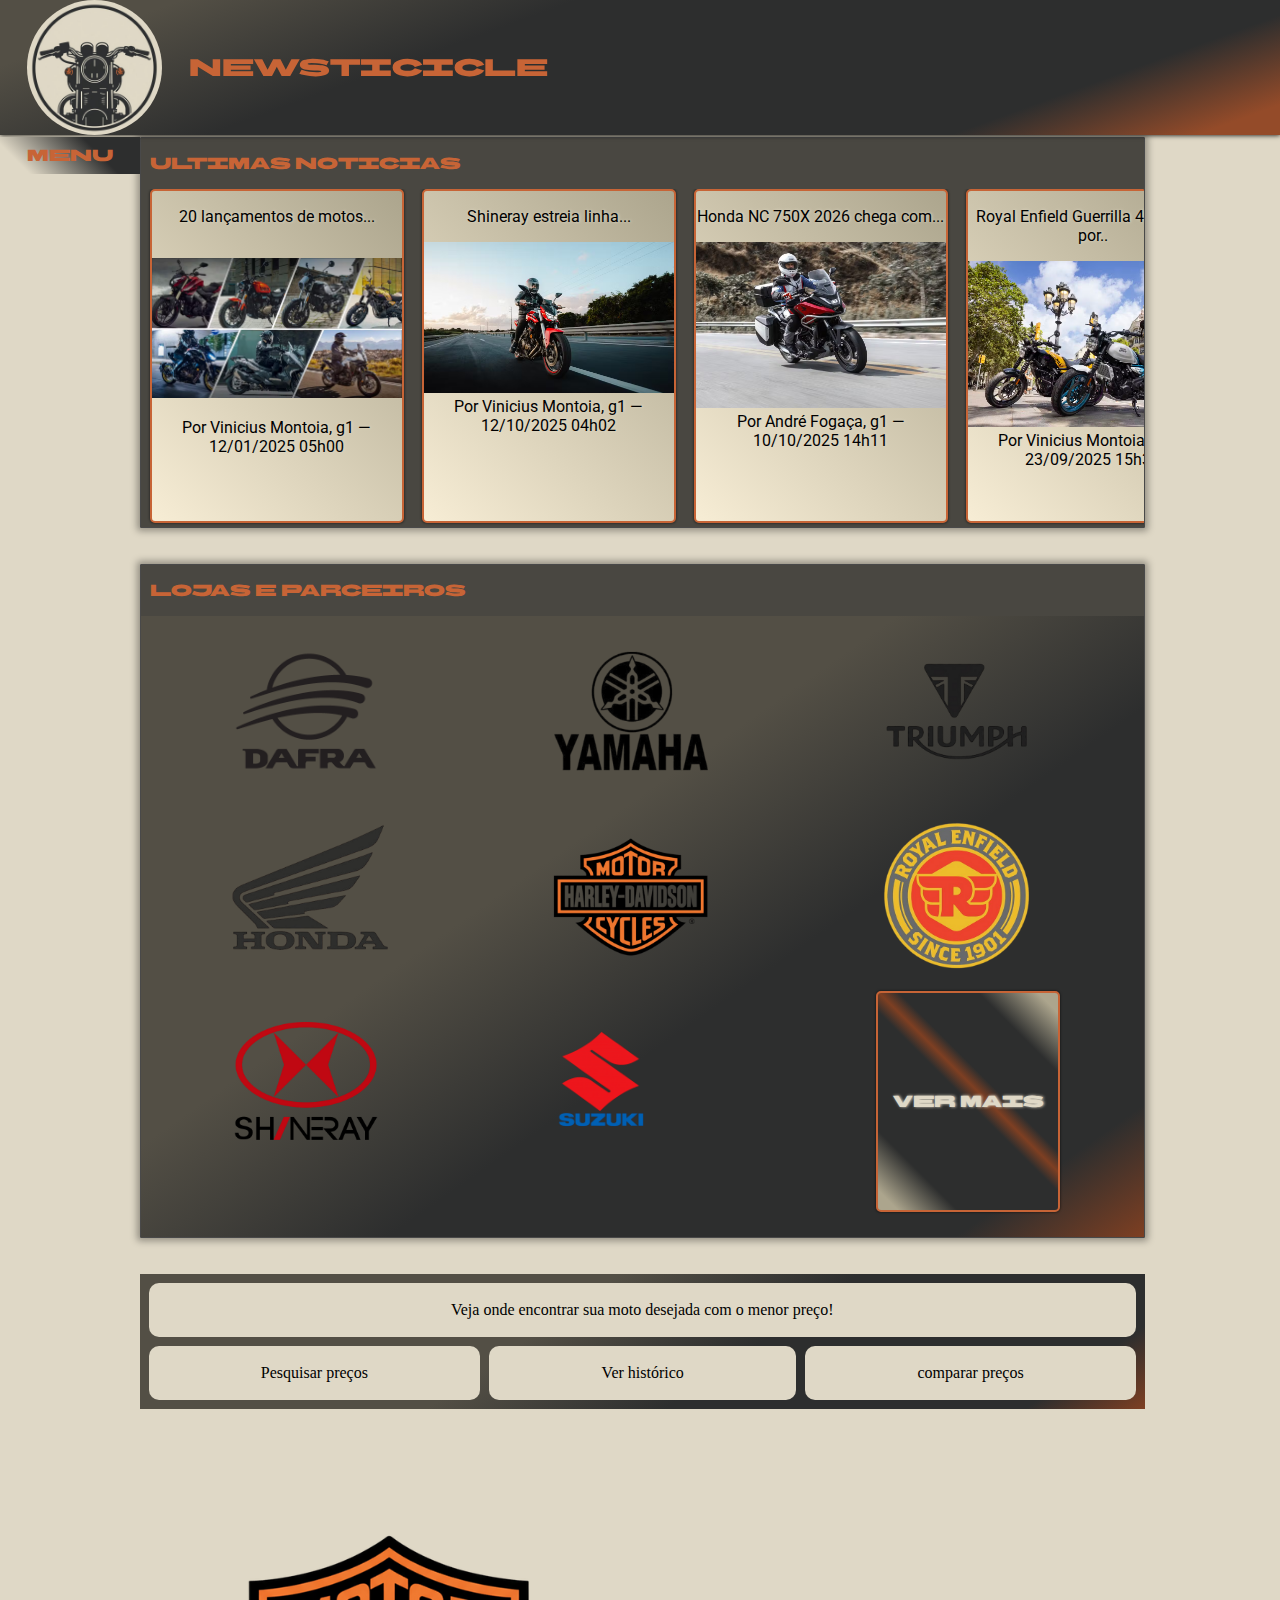
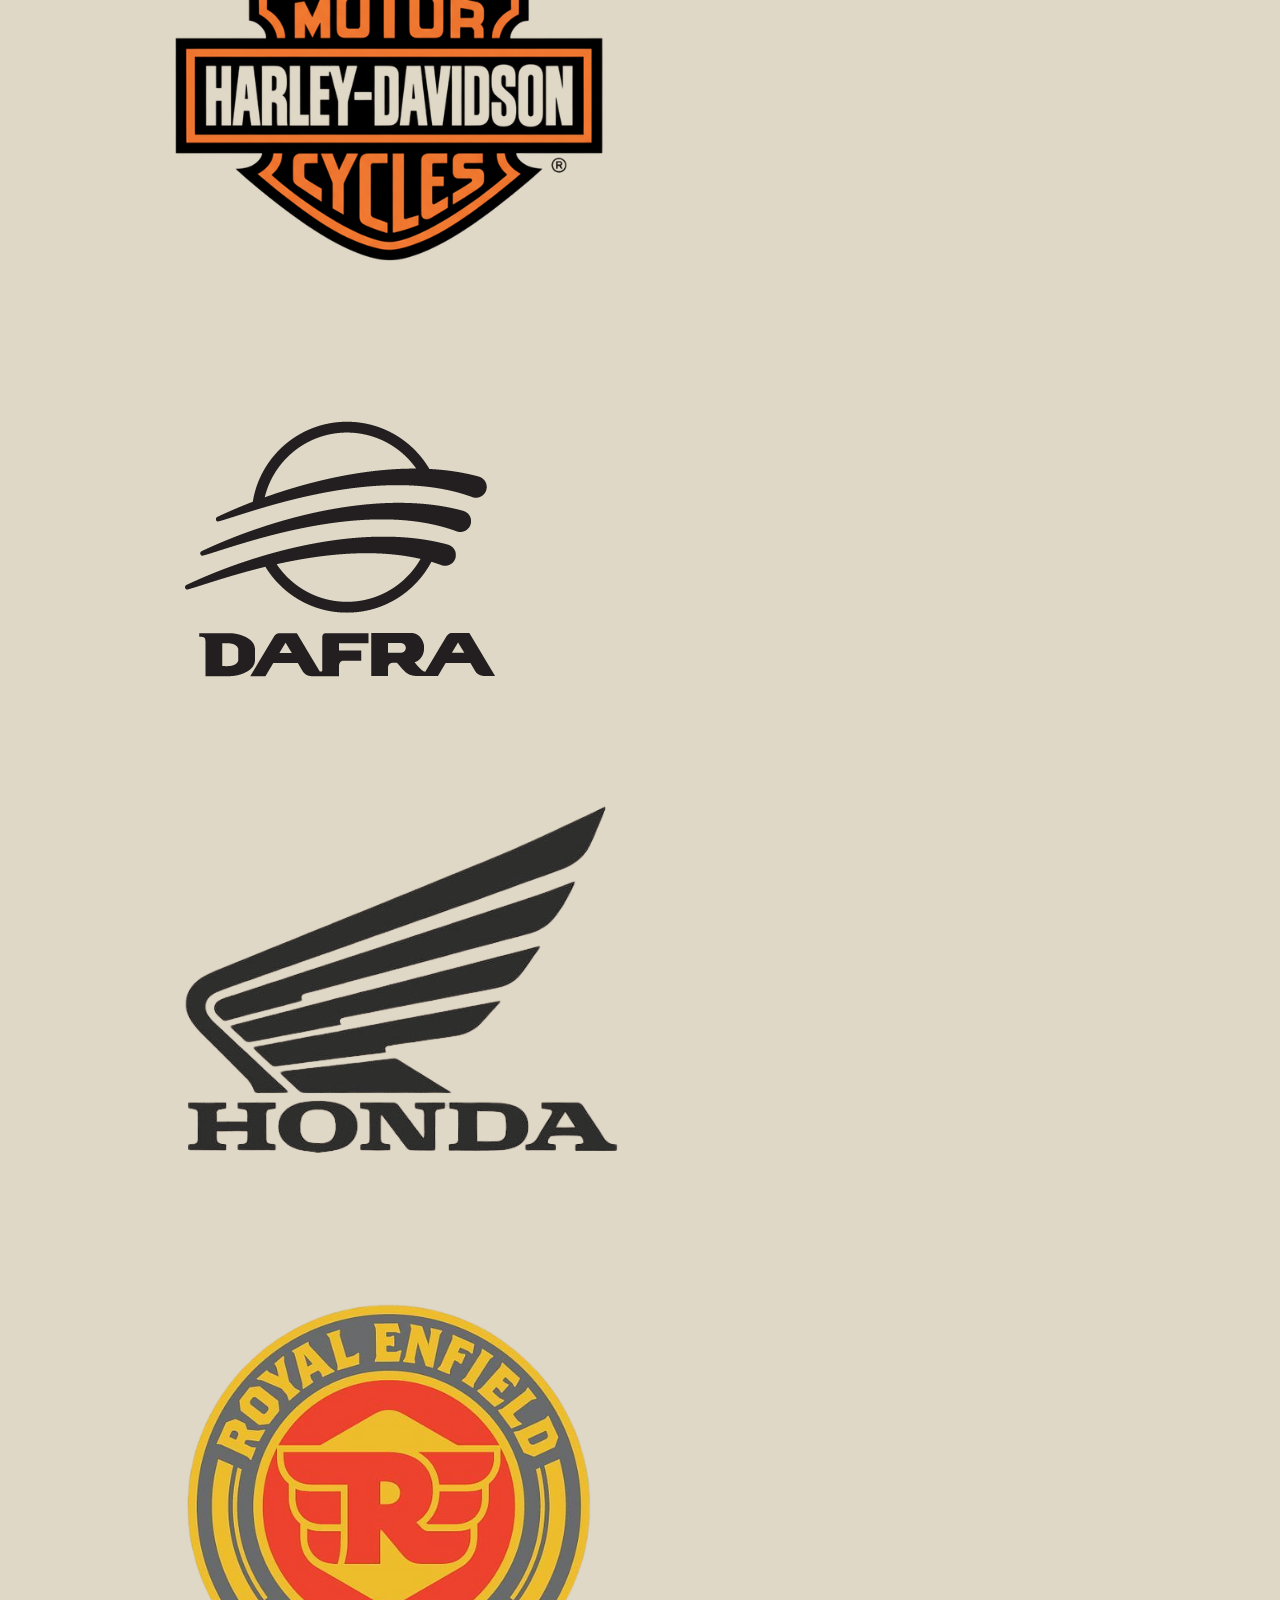
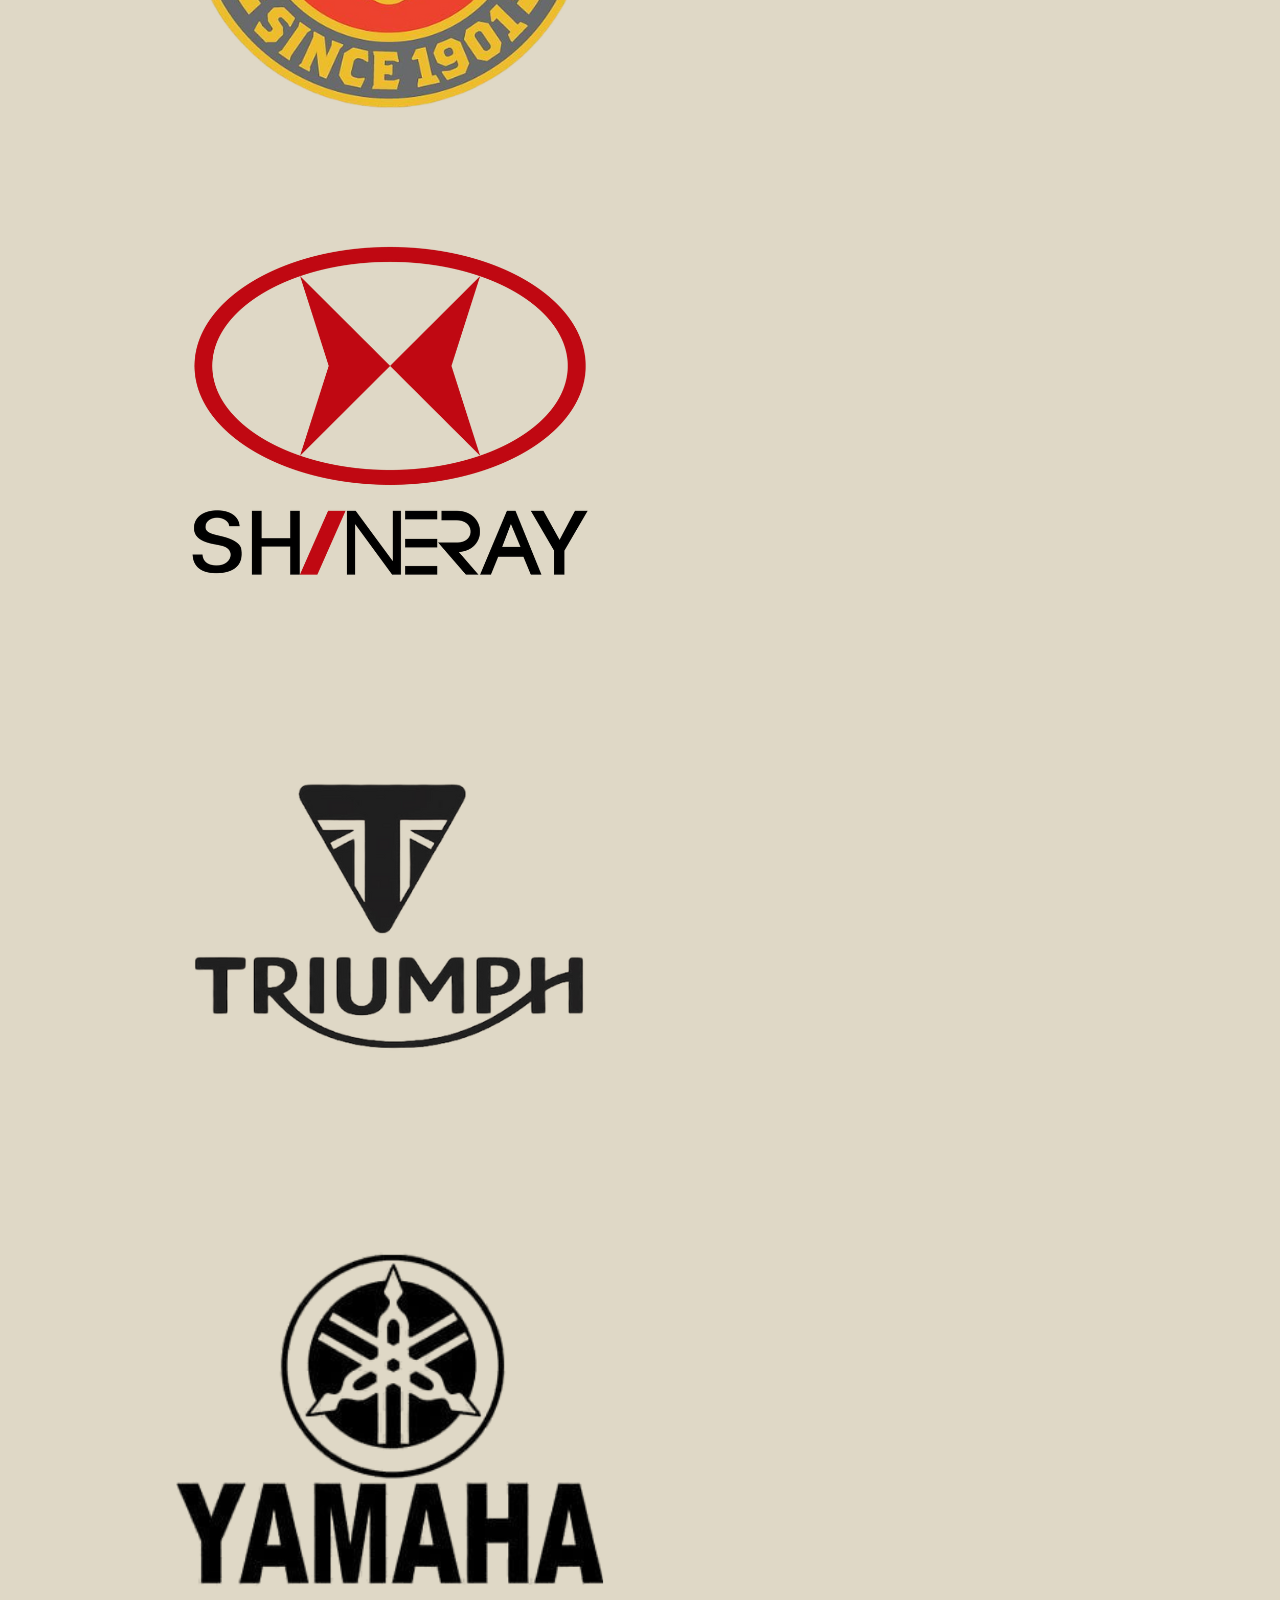
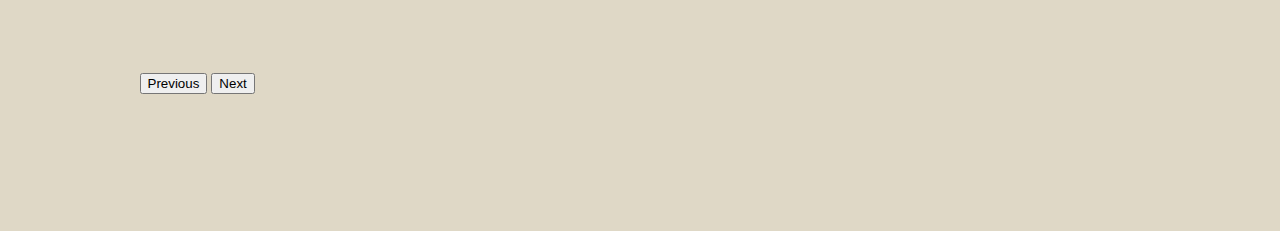
<file: Index.html>
<!DOCTYPE html>
<html lang="pt-BR">

<head>
    <link rel="stylesheet" href="style.css">
    <link href="https://cdn.jsdelivr.net/npm/bootstrap@5.3.8/dist/css/bootstrap.min.css" rel="stylesheet"
        integrity="sha384-sRIl4kxILFvY47J16cr9ZwB07vP4J8+LH7qKQnuqkuIAvNWLzeN8tE5YBujZqJLB" crossorigin="anonymous">
    <script src="https://cdn.jsdelivr.net/npm/bootstrap@5.3.8/dist/js/bootstrap.bundle.min.js"
        integrity="sha384-FKyoEForCGlyvwx9Hj09JcYn3nv7wiPVlz7YYwJrWVcXK/BmnVDxM+D2scQbITxI"
        crossorigin="anonymous"></script>
    <link rel="preconnect" href="https://fonts.googleapis.com">
    <link rel="preconnect" href="https://fonts.gstatic.com" crossorigin>
    <link
        href="https://fonts.googleapis.com/css2?family=BBH+Sans+Bartle&family=Bebas+Neue&family=Roboto:ital,wght@0,100..900;1,100..900&display=swap"
        rel="stylesheet">
    <meta charset="UTF-8">
    <meta name="viewport" content="width=device-width, initial-scale=1.0">
    <title>Newsticicle Inicio</title>
</head>

<body style="margin: 0; background-color: #DFD8C6;">
    <header>
        <div class="cabecalho">
            <img src="assets/iconesite.png" alt="icone" class="iconesite">
            <p class="h1site">Newsticicle</p>
        </div>
    </header>
    <section>
        <div class="menubtn"> Menu
            <div class="menuesq">
                <div class="naveg">
                    <a href="Index.html">Inicio</a>
                    <a href="noticias.html">Ultimas Noticias</a>
                    <a href="buscador.html">Buscador de precos</a>
                    <a href="contatos.html">Contatos</a>
                </div>
            </div>
        </div>

    </section>
    <main>
        <div id="cont">
            <p><a href="noticias.html" id="titcont">Ultimas noticias</a></p>
            <div class="ultimas">
                <div>
                    <p><a href="lancamentos.html" class="titulosini" style="padding: 0">20 lançamentos de motos...</a>
                    </p>
                    <p><a href="lancamentos.html"> <img src="assets/lancamentos.png" alt="capa" class="not1"></a></p>
                    <p class="titulosini" style="padding: 0px">Por Vinicius Montoia, g1 — 12/01/2025 05h00</p>
                </div>
                <div>
                    <p><a href="https://g1.globo.com/carros/motos/noticia/2025/10/12/shineray-linha-premium.ghtml"
                            class="titulosini" style="padding: 0px">Shineray estreia linha...</a></p>
                    <a href="https://g1.globo.com/carros/motos/noticia/2025/10/12/shineray-linha-premium.ghtml"> <img
                            src="assets/shineray.png" alt="capa" class="not1"></a>
                    <p class="titulosini" style="padding: 0px">Por Vinicius Montoia, g1 — 12/10/2025 04h02</p>
                </div>
                <div>
                    <p><a style="padding: 0px"
                            href="https://g1.globo.com/carros/motos/noticia/2025/10/10/honda-nc-750x-2026-chega-com-cambio-automatico-e-freio-de-mao-veja-detalhes-e-preco.ghtml"
                            class="titulosini">Honda NC 750X 2026 chega com...</a></p>
                    <a
                        href="https://g1.globo.com/carros/motos/noticia/2025/10/10/honda-nc-750x-2026-chega-com-cambio-automatico-e-freio-de-mao-veja-detalhes-e-preco.ghtml">
                        <img src="assets/NC750X.png" alt="capa" class="not1"></a>
                    <p style="padding: 0px" class="titulosini">Por André Fogaça, g1 — 10/10/2025 14h11</p>
                </div>
                <div>
                    <p><a style="padding: 0px"
                            href="https://g1.globo.com/carros/motos/noticia/2025/09/23/royal-enfield-guerrilla-450-chega-por-r-28990.ghtml"
                            class="titulosini">Royal Enfield Guerrilla 450 chega por..</a></p>
                    <a
                        href="https://g1.globo.com/carros/motos/noticia/2025/09/23/royal-enfield-guerrilla-450-chega-por-r-28990.ghtml">
                        <img src="assets/guerrila450.png" alt="capa" class="not1"></a>
                    <p style="padding: 0px" class="titulosini">Por Vinicius Montoia, g1 — 23/09/2025 15h30</p>
                </div>
                <div id="vermais">Ver mais</div>
            </div>
        </div>
        <br>
        <br>
        <div id="cont">
            <p><a href="noticias.html" id="titcont" class="titulosini">Lojas e parceiros</a></p>
            <div class="lojascont">
                <img src="assets/dafra.png" alt="dafra">
                <img src="assets/yamaha.png" alt="yamaha">
                <img src="assets/triumph.png" alt="triumph">
                <img src="assets/honda.png" alt="honda">
                <img src="assets/harley.png" alt="HD">
                <img src="assets/royale.png" alt="royal">
                <img src="assets/shineraylogo.png" alt="shineray">
                <img src="assets/suzuki.png" alt="suzuki">
                <p id="vermais" style="writing-mode:horizontal-tb; width: 20vh; color: #DFD8C6;"><a
                        href="parceiros.html" id="titcont" style="text-decoration: none;">VER MAIS</a></p>
            </div>
        </div>
        <br>
        <br>
        <div class="filtromenu">
            <div id="item1">Veja onde encontrar sua moto desejada com o menor preço!</div>
            <div id="item2">Pesquisar preços</div>
            <div id="item3">Ver histórico</div>
            <div id="item4">comparar preços</div>
        </div>
        <br>
        <br>
        <div id="carouselExampleAutoplaying" class="carousel slide" data-bs-ride="carousel">
  <div class="carousel-inner">
    <div class="carousel-item active">
      <img src="assets/harley.png" class="d-block w-100" alt="...">
    </div>
    <div class="carousel-item">
      <img src="assets/dafra.png" class="d-block w-100" alt="...">
    </div>
    <div class="carousel-item">
      <img src="assets/honda.png" class="d-block w-100" alt="...">
    </div>
    <div class="carousel-item">
      <img src="assets/royale.png" class="d-block w-100" alt="...">
    </div>
    <div class="carousel-item">
      <img src="assets/shineraylogo.png" class="d-block w-100" alt="...">
    </div>
    <div class="carousel-item">
      <img src="assets/triumph.png" class="d-block w-100" alt="...">
    </div>
    <div class="carousel-item">
      <img src="assets/yamaha.png" class="d-block w-100" alt="...">
    </div>
  </div>
  <button class="carousel-control-prev" type="button" data-bs-target="#carouselExampleAutoplaying" data-bs-slide="prev">
    <span class="carousel-control-prev-icon" aria-hidden="true"></span>
    <span class="visually-hidden">Previous</span>
  </button>
  <button class="carousel-control-next" type="button" data-bs-target="#carouselExampleAutoplaying" data-bs-slide="next">
    <span class="carousel-control-next-icon" aria-hidden="true"></span>
    <span class="visually-hidden">Next</span>
  </button>
</div>
    </main>
    <footer>

    </footer>

</body>

</html>
</file>
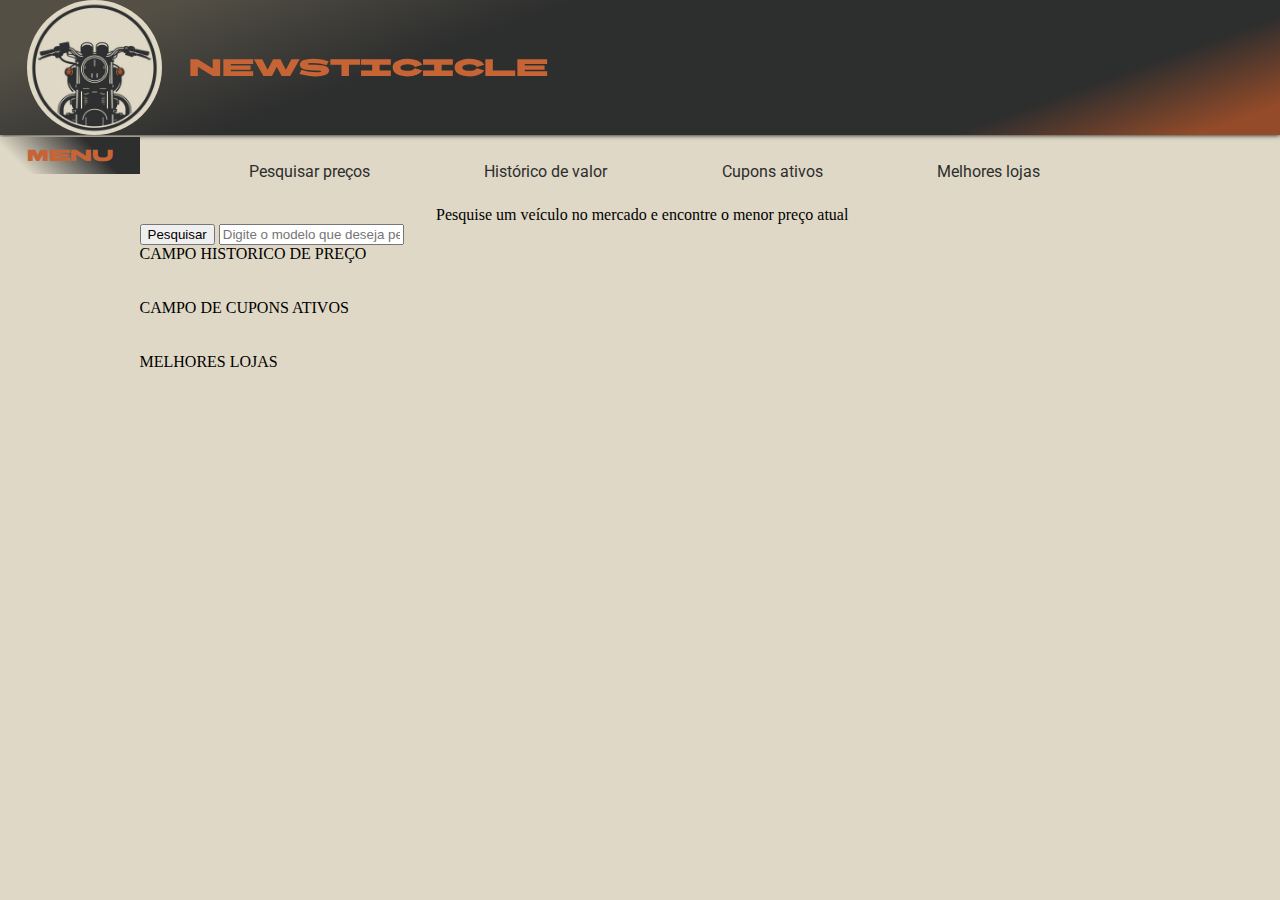
<file: buscador.html>
<!DOCTYPE html>
<html lang="pt-BR">

<head>
    <link rel="stylesheet" href="style.css">
    <link href="https://cdn.jsdelivr.net/npm/bootstrap@5.3.8/dist/css/bootstrap.min.css" rel="stylesheet"
        integrity="sha384-sRIl4kxILFvY47J16cr9ZwB07vP4J8+LH7qKQnuqkuIAvNWLzeN8tE5YBujZqJLB" crossorigin="anonymous">
    <script src="https://cdn.jsdelivr.net/npm/bootstrap@5.3.8/dist/js/bootstrap.bundle.min.js"
        integrity="sha384-FKyoEForCGlyvwx9Hj09JcYn3nv7wiPVlz7YYwJrWVcXK/BmnVDxM+D2scQbITxI"
        crossorigin="anonymous"></script>
    <link rel="preconnect" href="https://fonts.googleapis.com">
    <link rel="preconnect" href="https://fonts.gstatic.com" crossorigin>
    <link
        href="https://fonts.googleapis.com/css2?family=BBH+Sans+Bartle&family=Bebas+Neue&family=Roboto:ital,wght@0,100..900;1,100..900&display=swap"
        rel="stylesheet">
    <meta charset="UTF-8">
    <meta name="viewport" content="width=device-width, initial-scale=1.0">
    <title>Newsticicle Inicio</title>
</head>

<body style="margin: 0; background-color: #DFD8C6;">
    <header>
        <div class="cabecalho">
            <img src="assets/iconesite.png" alt="icone" class="iconesite">
            <p class="h1site">Newsticicle</p>
        </div>
    </header>
    <section>
        <div class="menubtn"> Menu
            <div class="menuesq">
                <div class="naveg">
                    <a href="Index.html">Inicio</a>
                    <a href="noticias.html">Ultimas Noticias</a>
                    <a href="buscador.html">Buscador de precos</a>
                    <a href="contatos.html">Contatos</a>
                </div>
            </div>
        </div>

    </section>
    <main>
        <div class="buscamenu">
            <p class="naveg"><a href="#pesquisamercado">Pesquisar preços</a></p>
            <p class="naveg"><a href="#">Histórico de valor</a></p>
            <p class="naveg"><a href="#">Cupons ativos</a></p>
            <p class="naveg"><a href="#">Melhores lojas</a></p>
        </div>
        <section>
            <div id="buscatitulo" class="buscatitulo">Pesquise um veículo no mercado e encontre o menor preço atual
            </div>
            <form action="">
                <div class="pesquisarp">
                    <div class="input-group mb-3">
                        <button class="btn btn-outline-secondary" type="button" id="button-addon1">Pesquisar</button>
                        <input type="text" id="imputi" class="form-control"
                            placeholder="Digite o modelo que deseja pesquisar"
                            aria-label="Example text with button addon" aria-describedby="button-addon1">
                    </div>
                </div>
            </form>
        </section>
        <section class="historico">
            CAMPO HISTORICO DE PREÇO
        </section>
        <BR></BR>
        <section>
            CAMPO DE CUPONS ATIVOS
        </section>
        <BR></BR>
        <section>
            MELHORES LOJAS

        </section>

    </main>
    <footer>

    </footer>

</body>

</html>
</file>
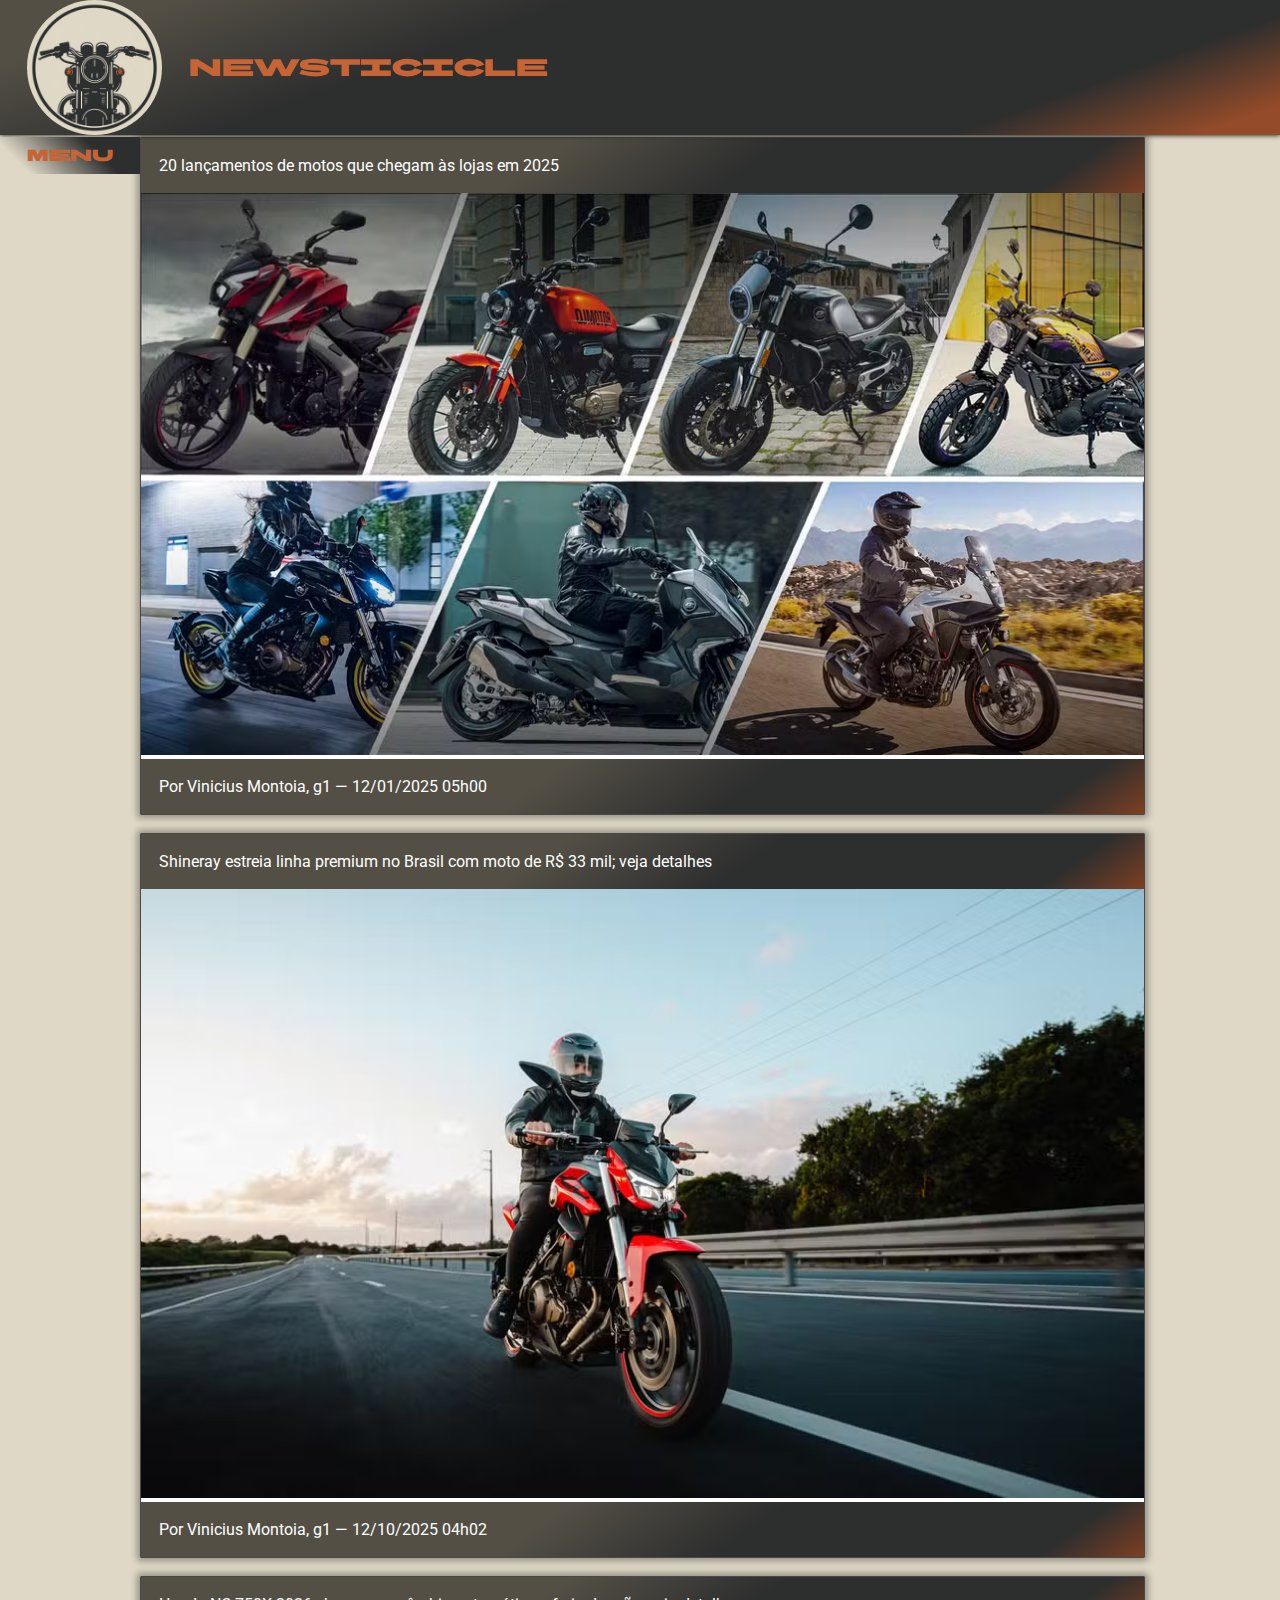
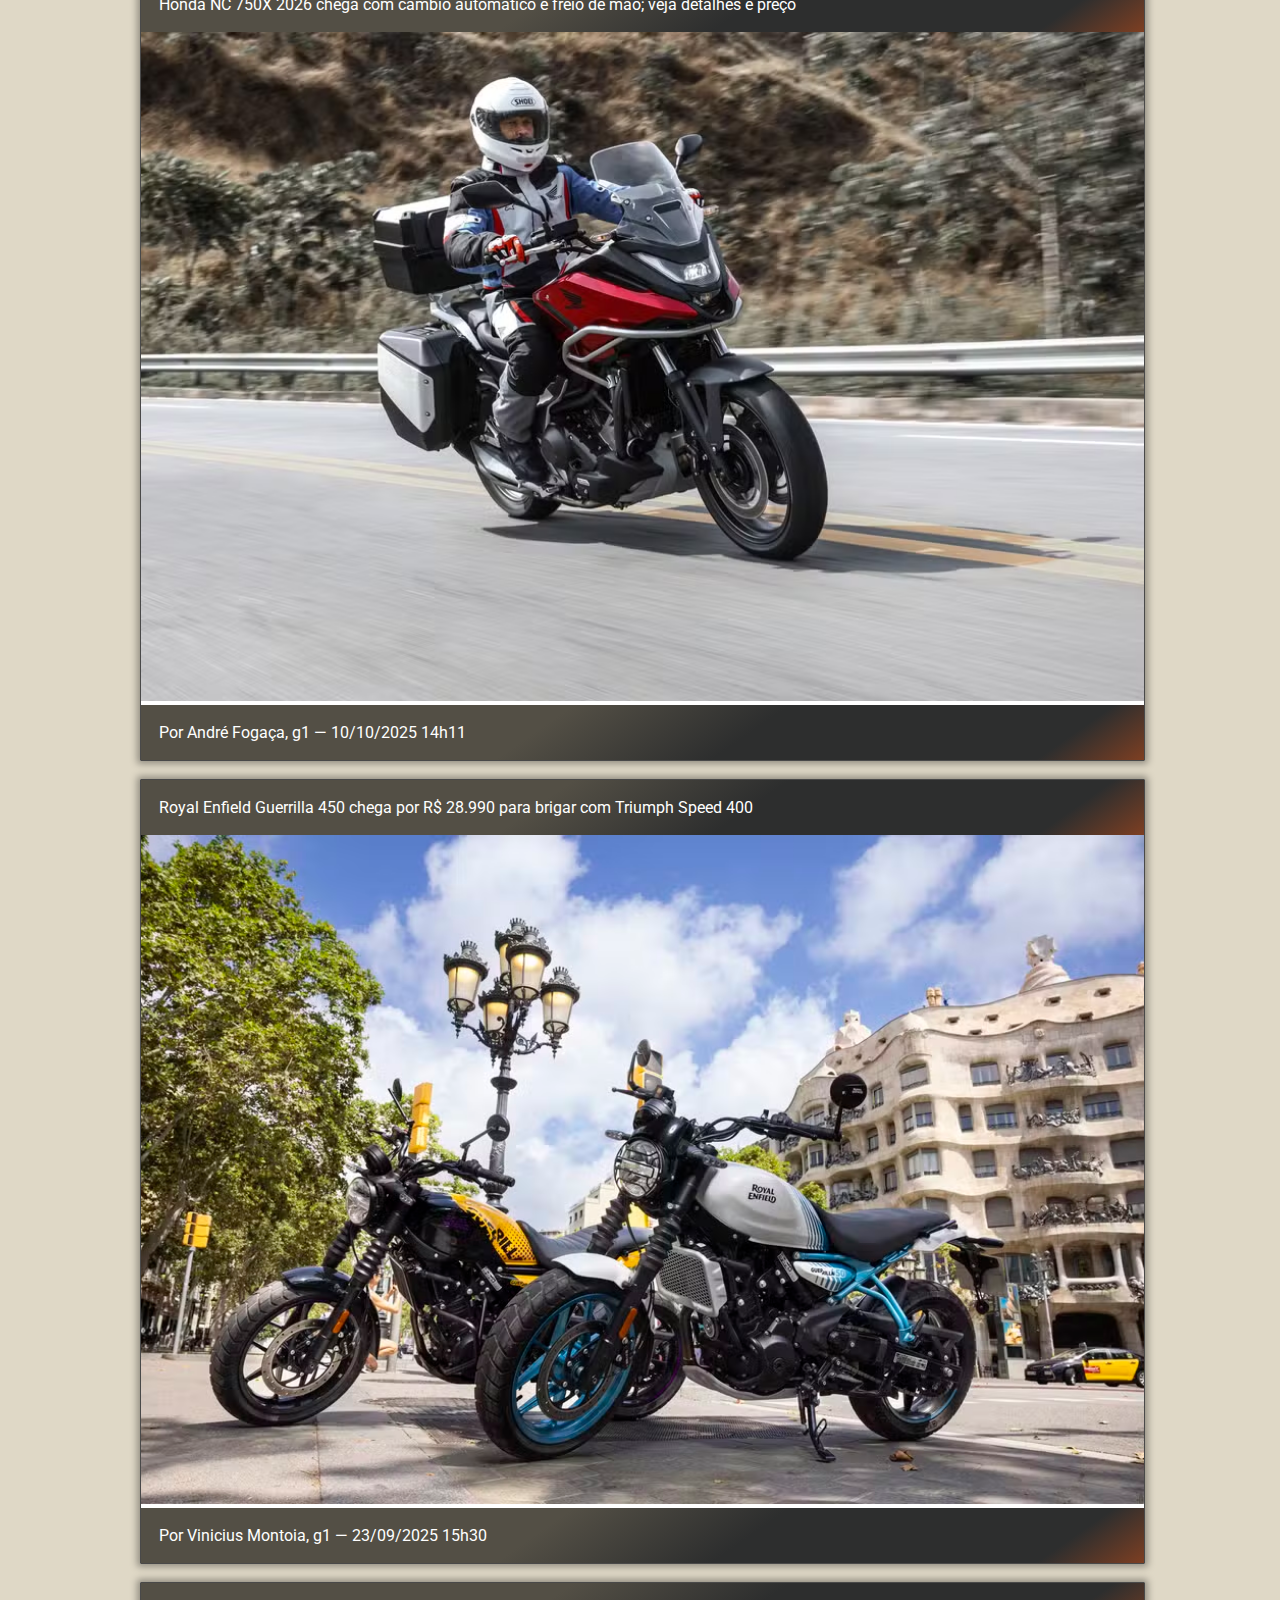
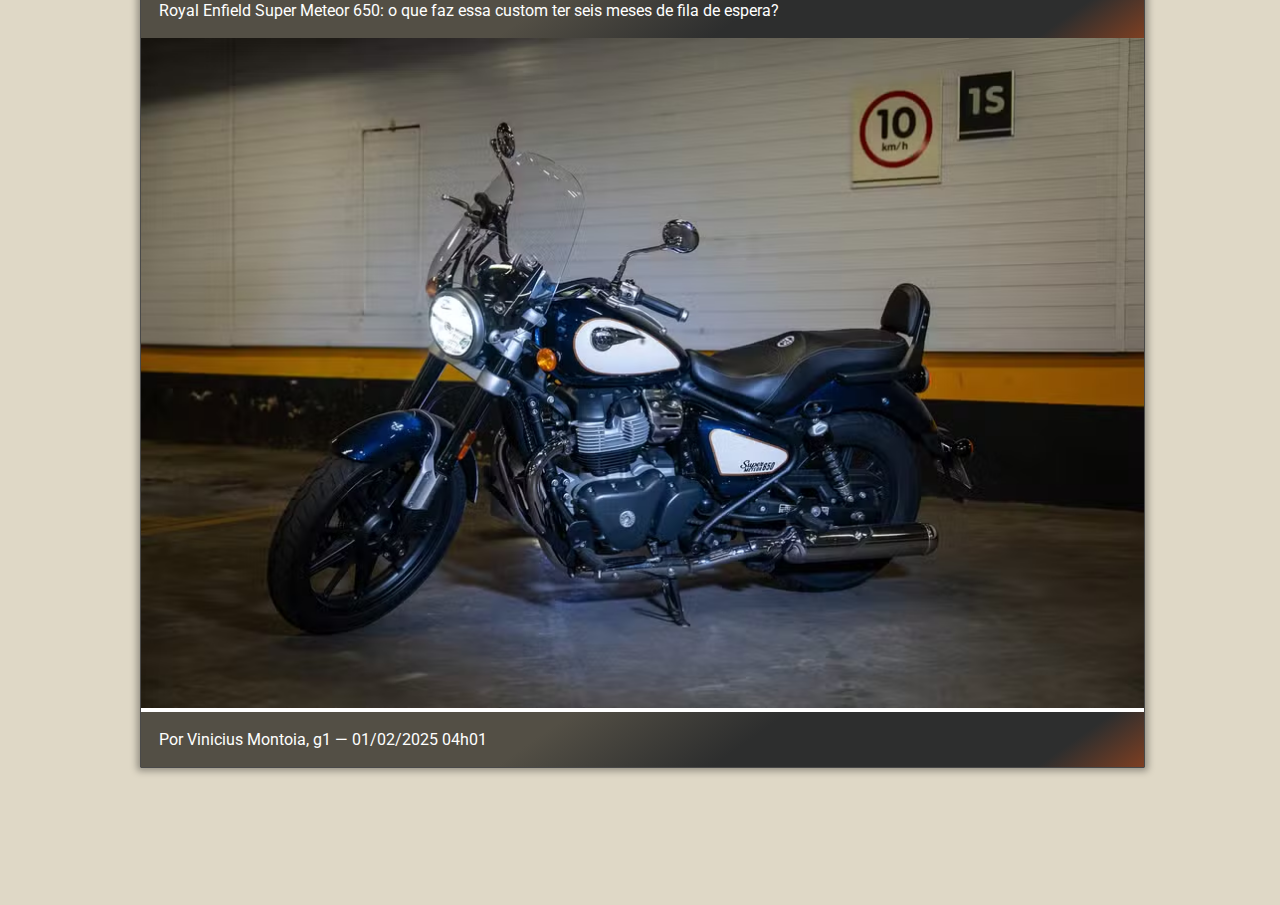
<file: noticias.html>
<!DOCTYPE html>
<html lang="pt-BR">

<head>
    <link rel="stylesheet" href="style.css">
    <link href="https://cdn.jsdelivr.net/npm/bootstrap@5.3.8/dist/css/bootstrap.min.css" rel="stylesheet"
        integrity="sha384-sRIl4kxILFvY47J16cr9ZwB07vP4J8+LH7qKQnuqkuIAvNWLzeN8tE5YBujZqJLB" crossorigin="anonymous">
    <script src="https://cdn.jsdelivr.net/npm/bootstrap@5.3.8/dist/js/bootstrap.bundle.min.js"
        integrity="sha384-FKyoEForCGlyvwx9Hj09JcYn3nv7wiPVlz7YYwJrWVcXK/BmnVDxM+D2scQbITxI"
        crossorigin="anonymous"></script>
    <link rel="preconnect" href="https://fonts.googleapis.com">
    <link rel="preconnect" href="https://fonts.gstatic.com" crossorigin>
    <link
        href="https://fonts.googleapis.com/css2?family=BBH+Sans+Bartle&family=Bebas+Neue&family=Roboto:ital,wght@0,100..900;1,100..900&display=swap"
        rel="stylesheet">
    <meta charset="UTF-8">
    <meta name="viewport" content="width=device-width, initial-scale=1.0">
    <title>Newsticicle Inicio</title>
</head>

<body style="margin: 0; background-color: #DFD8C6;">
    <header>
        <div class="cabecalho">
            <img src="assets/iconesite.png" alt="icone" class="iconesite">
            <p class="h1site">Newsticicle</p>
        </div>
    </header>
    <section>
        <div class="menubtn"> Menu
            <div class="menuesq">
                <div class="naveg">
                    <a href="Index.html">Inicio</a>
                    <a href="noticias.html">Ultimas Noticias</a>
                    <a href="buscador.html">Buscador de precos</a>
                    <a href="contatos.html">Contatos</a>
                </div>
            </div>
        </div>

    </section>
    <main>
        <div class="noticia">
            <a href="lancamentos.html" class="titnot">20 lançamentos de motos que chegam às lojas em 2025</a>
            <a href="lancamentos.html"> <img src="assets/lancamentos.png" alt="capa" class="not1"></a>
            <p class="titnot">Por Vinicius Montoia, g1 — 12/01/2025 05h00</p>
        </div>
        <br>
        <div class="noticia">
            <a href="https://g1.globo.com/carros/motos/noticia/2025/10/12/shineray-linha-premium.ghtml"
                class="titnot">Shineray estreia linha premium no Brasil com moto de R$ 33 mil; veja detalhes</a>
            <a href="https://g1.globo.com/carros/motos/noticia/2025/10/12/shineray-linha-premium.ghtml"> <img
                    src="assets/shineray.png" alt="capa" class="not1"></a>
            <p class="titnot">Por Vinicius Montoia, g1 — 12/10/2025 04h02</p>
        </div>
        <br>
        <div class="noticia">
            <a href="https://g1.globo.com/carros/motos/noticia/2025/10/10/honda-nc-750x-2026-chega-com-cambio-automatico-e-freio-de-mao-veja-detalhes-e-preco.ghtml"
                class="titnot">Honda NC 750X 2026 chega com câmbio automático e freio de mão; veja detalhes e preço</a>
            <a
                href="https://g1.globo.com/carros/motos/noticia/2025/10/10/honda-nc-750x-2026-chega-com-cambio-automatico-e-freio-de-mao-veja-detalhes-e-preco.ghtml">
                <img src="assets/NC750X.png" alt="capa" class="not1"></a>
            <p class="titnot">Por André Fogaça, g1 — 10/10/2025 14h11</p>
        </div>
        <br>
        <div class="noticia">
            <a href="https://g1.globo.com/carros/motos/noticia/2025/09/23/royal-enfield-guerrilla-450-chega-por-r-28990.ghtml"
                class="titnot">Royal Enfield Guerrilla 450 chega por R$ 28.990 para brigar com Triumph Speed 400</a>
            <a
                href="https://g1.globo.com/carros/motos/noticia/2025/09/23/royal-enfield-guerrilla-450-chega-por-r-28990.ghtml">
                <img src="assets/guerrila450.png" alt="capa" class="not1"></a>
            <p class="titnot">Por Vinicius Montoia, g1 — 23/09/2025 15h30</p>
        </div>
        <br>
        <div class="noticia">
            <a href="https://g1.globo.com/carros/motos/noticia/2025/02/01/royal-enfield-super-meteor-650-o-que-faz-essa-custom-ter-seis-meses-de-fila-de-espera-o-g1-testou.ghtml"
                class="titnot">Royal Enfield Super Meteor 650: o que faz essa custom ter seis meses de fila de
                espera?</a>
            <a
                href="https://g1.globo.com/carros/motos/noticia/2025/02/01/royal-enfield-super-meteor-650-o-que-faz-essa-custom-ter-seis-meses-de-fila-de-espera-o-g1-testou.ghtml">
                <img src="assets/supermeteor.png" alt="capa" class="not1"></a>
            <p class="titnot">Por Vinicius Montoia, g1 — 01/02/2025 04h01</p>
        </div>

    </main>
    <footer></footer>

</body>

</html>
</file>
<file: style.css>
:root {
    --main-color: #DFD8C6;
    --laranja: #C76436;
    --cinza: #2D2E2E;
    --fundojanelas: linear-gradient(145deg, #534f45 0% 40%, #2D2E2E 60% 90%, #7e3f22);
}

.roboto-mainfont {
    font-family: "Roboto", sans-serif;
    font-optical-sizing: auto;
    font-weight: <weight>;
    font-style: normal;
    font-variation-settings: "width" 100;
}

.bbh-sans-bartle-regular {
    font-family: "BBH Sans Bartle", sans-serif;
    font-weight: 400;
    font-style: normal;
}

.bebas-neue-regular {
    font-family: "Bebas Neue", sans-serif;
    font-weight: 200;
    font-style: normal;
}

.iconesite {
    height: 15vh;
    border-radius: 100%;
    margin-left: 3vh;
}

.cabecalho {
    box-shadow: 0px 0px 5px black;
    align-items: center;
    justify-content: start;
    position: fixed;
    top: 0;
    width: 100%;
    z-index: 999;
    background-image: url(assets/cabecalho.png);
    display: flex;
    background: linear-gradient(160deg, #534f45 11%, #2D2E2E 35% 80%, #944b29 95% 100%)
}

.menubtn {
    font-family: "BBH Sans Bartle", "Roboto";
    position: fixed;
    min-width: 20.5vh;
    max-width: 20.5vh;
    text-align: center;
    padding: 1vh 0vh;
    background: linear-gradient(45deg, #DFD8C6 0% 5%, #2D2E2E 20% 50%, #C76436 55% 55%, #2D2E2E 60% 80%, #DFD8C6 95% 100%);
    background-size: 400% 100%;
    color: #C76436;
    z-index: 1000;
}

.menubtn:hover {
    background: linear-gradient(45deg, #DFD8C6 0% 5%, #2D2E2E 20% 50%, #C76436 55% 55%, #2D2E2E 60% 80%, #DFD8C6 95% 100%);
    animation: degrade 7s linear infinite;
    animation-delay: 0.2s;
    background-size: 400% 100%;
}

@keyframes degrade {
    0% {
        background-position-x: 0%;
    }

    100% {
        background-position: 400%;
    }
}

.menubtn:hover .menuesq {
    display: block;
}

.menuesq {
    /* REVERTER BLOCK TO NONE P/ OCULTAR MENU */
    display: none;
    margin-top: 4vh;
    background-color: #DFD8C6;
    height: 85%;
    position: absolute;
    left: 0;
    top: 0;
    z-index: 998;
    max-width: 20.5vh;
    min-width: 20.5vh;
}

.naveg {
    display: flex;
    flex-direction: column;
    flex-wrap: wrap;
}

.naveg a {
    text-decoration: none;
    color: #2D2E2E;
    font-family: "Roboto", "Bebas Neue";
    font-size: medium;
    margin: 0.5vh;
    padding: 0.5vh 0vh 0.5vh 0.5vh;
}

.naveg a:hover {
    background: linear-gradient(127deg, #494741, #2D2E2E 50%, #753b20 100%);
    color: #DFD8C5;
    border-radius: 1vh;
    padding: 0.7vh 0vh 0.7vh 0.7vh;
    transition: all 0.3s;
}

.not1 {
    width: 100%;
}

.titnot {
    display: block;
    color: #ffffff;
    text-decoration: none;
    margin: 0;
    padding: 2vh 2vh 2vh 2vh;
    font-family: "Roboto", 'Segoe UI', Tahoma, Verdana, sans-serif;
    background: linear-gradient(145deg, #534f45 0% 40%, #2D2E2E 60% 90%, #7e3f22);

}

.titulosini {
    color: black;
    display: block;
    text-decoration: none;
    margin: 0;
    padding: 2vh 2vh 2vh 2vh;
    font-family: "Roboto", 'Segoe UI', Tahoma, Verdana, sans-serif;
}

.noticia {
    border-radius: 1px;
    border: 1px solid rgb(73, 73, 73);
    background-color: white;
    box-shadow: 0px 0px 7px 3px rgba(0, 0, 0, 0.336);
}

.ultimas {
    overflow-x: scroll;
    display: flex;
    justify-content: space-around;
    border-radius: 1px;
    text-align: center;

}

.ultimas div {
    display: flex;
    background: linear-gradient(45deg, #f7edd5, #aca58d);
    flex-direction: column;
    background-color: white;
    box-shadow: 0px 0px 2px 1px rgba(0, 0, 0, 0.336);
    width: 250px;
    margin: 1vh;
    flex-shrink: 0;
    margin: 0vh 1vh 0.5vh 1vh;
    border: 2px solid #C76436;
    border-radius: 5px;
    text-shadow: 1px 0px 3px #DFD8C6;
}

#cont {
    border-radius: 1px;
    border: 1px solid rgb(73, 73, 73);
    background-color: #494741;
    box-shadow: 0px 0px 7px 3px rgba(0, 0, 0, 0.336);
}

#titcont {
    text-decoration: none;
    margin: 1vh;
    padding: 0;
    font-family: "BBH Sans Bartle", monospace, serif;
    font-size: medium;
    color: var(--laranja)
}

.lojascont {
    justify-content: space-around;
    display: grid;
    grid-template-areas:
        "1" "2" "3" "4" "5" "6";
    grid-template-columns: auto auto auto;
    gap: 5px;
    padding: 5px;
    flex-wrap: wrap;
    background: var(--fundojanelas)
}

.lojascont img {
    max-height: 20vh;
    min-height: 0;
}

.lojascont img:hover {
    scale: 1.2;
    transition: scale 0.3s;
}

#vermais:hover {
    scale: 1.1;
    transition: scale 0.3s;
}

.filtromenu {
    display: grid;
    grid-template-areas:
        "item1 item1 item1"
        "item2 item3 item4";
    grid-template-columns: auto auto auto;
    gap: 1vh;
    background: var(--fundojanelas);
    padding: 1vh;
    text-align: center;
}

.filtromenu div {
    padding: 2vh;
    border-radius: 10px;
    background-color: var(--main-color);
}

.filtromenu div:hover {
    scale: 1.03;
    transition: scale 0.6s;

}

#item1 {

    grid-area: item1;
}

#item2 {
    grid-area: item2;
}

#item3 {
    grid-area: item3;
}

#item4 {
    grid-area: item4;
}

#vermais {
    writing-mode: vertical-rl;
    box-shadow: 0px 0px 2px 1px rgba(0, 0, 0, 0.336);
    width: 25px;
    margin: 1vh;
    flex-shrink: 0;
    margin: 0vh 1vh 0.5vh 1vh;
    font-family: "BBH Sans Bartle", monospace, serif;
    font-size: medium;
    color: var(--main-color);
    padding: 10vh 0vh 10vh 0vh;
    display: flex;
    align-items: center;
    justify-content: center;
    border: 2px solid #C76436;
    border-radius: 5px;
    background: linear-gradient(45deg, #aca58d 0% 5%, #2D2E2E 20% 50%, #7e3f22 55% 55%, #2D2E2E 60% 80%, #aca58d 95% 100%);
    text-shadow: 1px 0px 3px #DFD8C6;
}

#vermais a {
    color: var(--main-color);
}

.h1site {
    color: #C76436;
    margin-left: 3vh;
    font-family: "BBH Sans Bartle";
    font-size: x-large;
    font-weight: 300;
}
/*               PAGINA PESQUISA DE PREÇO           PAGINA PESQUISA DE PREÇO            */
.buscamenu {
    display: flex;
    justify-content: space-evenly;
    text-align: center;
}

.buscamenu a {}

.buscamenu a:hover {
    position: ;
    padding: 1vh;
}
.buscatitulo {
    text-align: center;
}
#srch {
    background-color: #DFD8C6;
    color: black;
}

#srch:hover {
    color: #ffffff;
    background-color: #2D2E2E;
}
#imputi {}
#button-addon1{color: black;}
#button-addon1:hover {background-color: #C76436;}

.pesquisarpa {
    background-color: #494741;
}
/*         PÁGINA DE CONTATOS           PÁGINAS DE CONTATOS     */
#cont form{
    color: #f7edd5;
    margin: 1vh
}

/*       ALTERAÇÕES DE TODAS AS PÁGINAS           ALTERAÇÕES DE TODAS AS PÁGINAS      */
main {
    margin: 15.2vh 35vh 15.2vh 35vh;
}

/* top right bottom left*/
body {
    background-color: #DFD8C6;
}

footer {}

/* EXIBIÇÕES MOBILE*/
/*TABLETS E CELULARES LARGOS*/
@media (max-width: 1350px) {
    main {
        margin: 15.2vh 15vh 15.2vh 15.5vh;
    }

    /* top right bottom left*/
    .menuesq {
        max-width: 15.5vh;
        min-width: 15.5vh;
    }

    .menubtn {
        min-width: 15.5vh;
        max-width: 15.5vh;
    }
}

/* CELULARES */
@media (max-width: 850px) {
    main {
        margin: 15.2vh 13vh 15.2vh 13.5vh;
    }

    /* top right bottom left*/
    .menubtn {
        min-width: 13.5vh;
        max-width: 13.5vh;
    }

    .menuesq {
        max-width: 13.5vh;
        min-width: 13.5vh;
    }

    .titnot {
        font-size: small;
        padding: 1vh 1vh 1vh 1vh;
    }

    .lojascont {
        grid-template-columns: auto auto;
    }
}

@media (max-width: 520px) {
    main {
        margin: 15.2vh 5vh 15.2vh 13.5vh;
    }

    /* top right bottom left*/
    .menubtn {
        min-width: 13.5vh;
        max-width: 13.5vh;
    }

    .menuesq {
        max-width: 13.5vh;
        min-width: 13.5vh;
    }

    .titnot {
        font-size: small;
        padding: 0
    }
}
</file>
